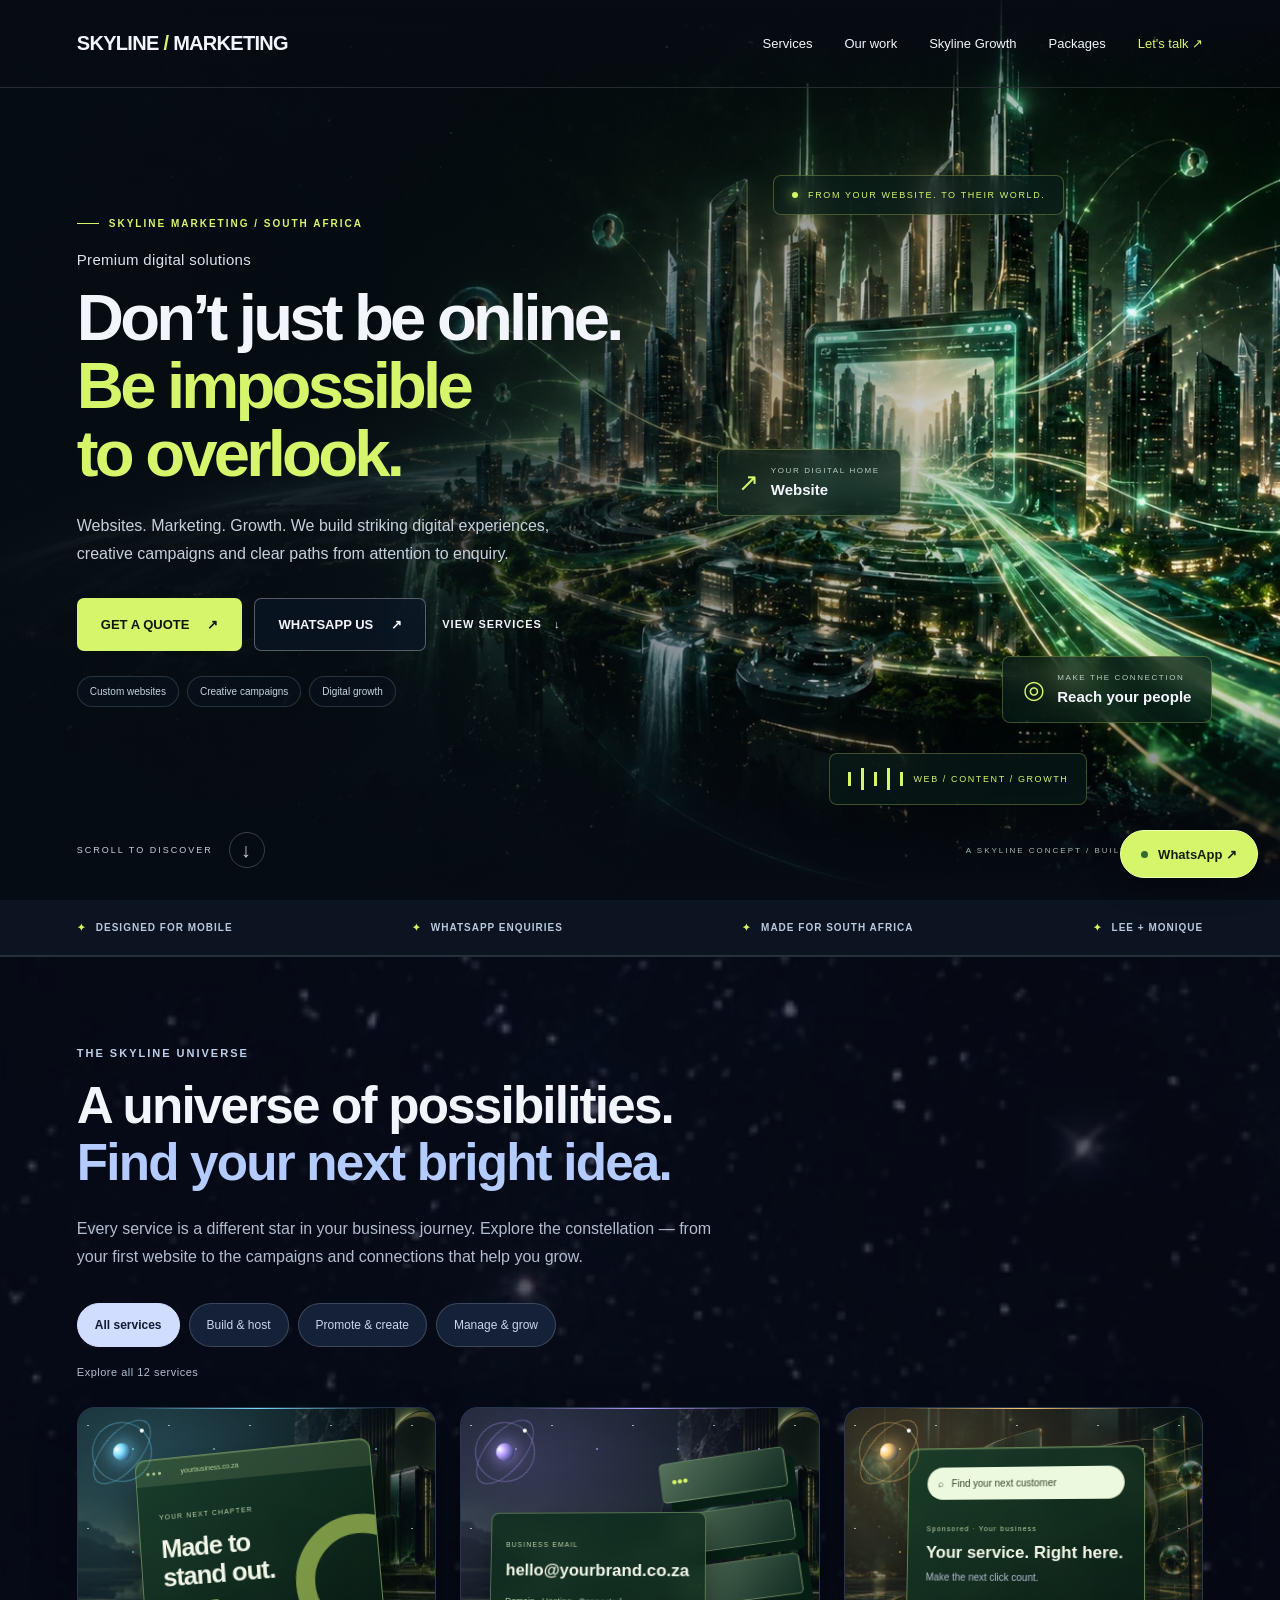
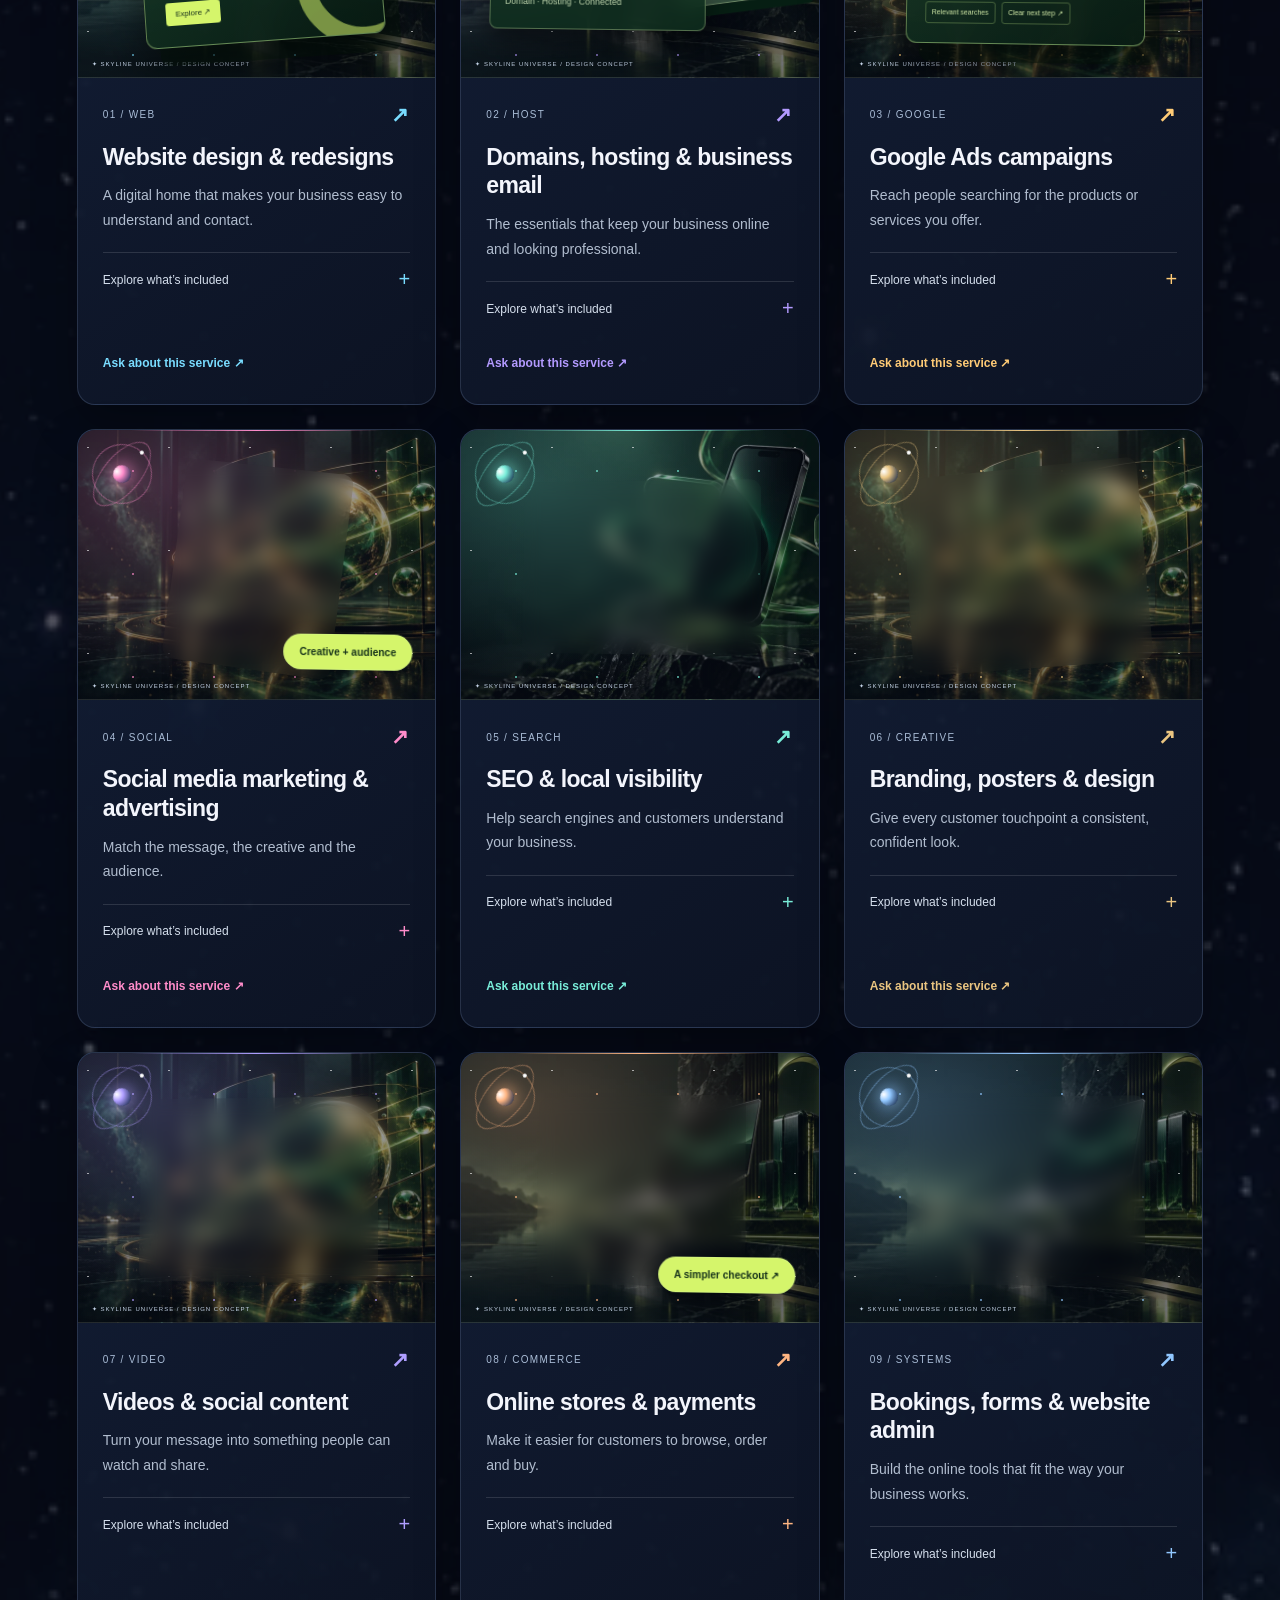
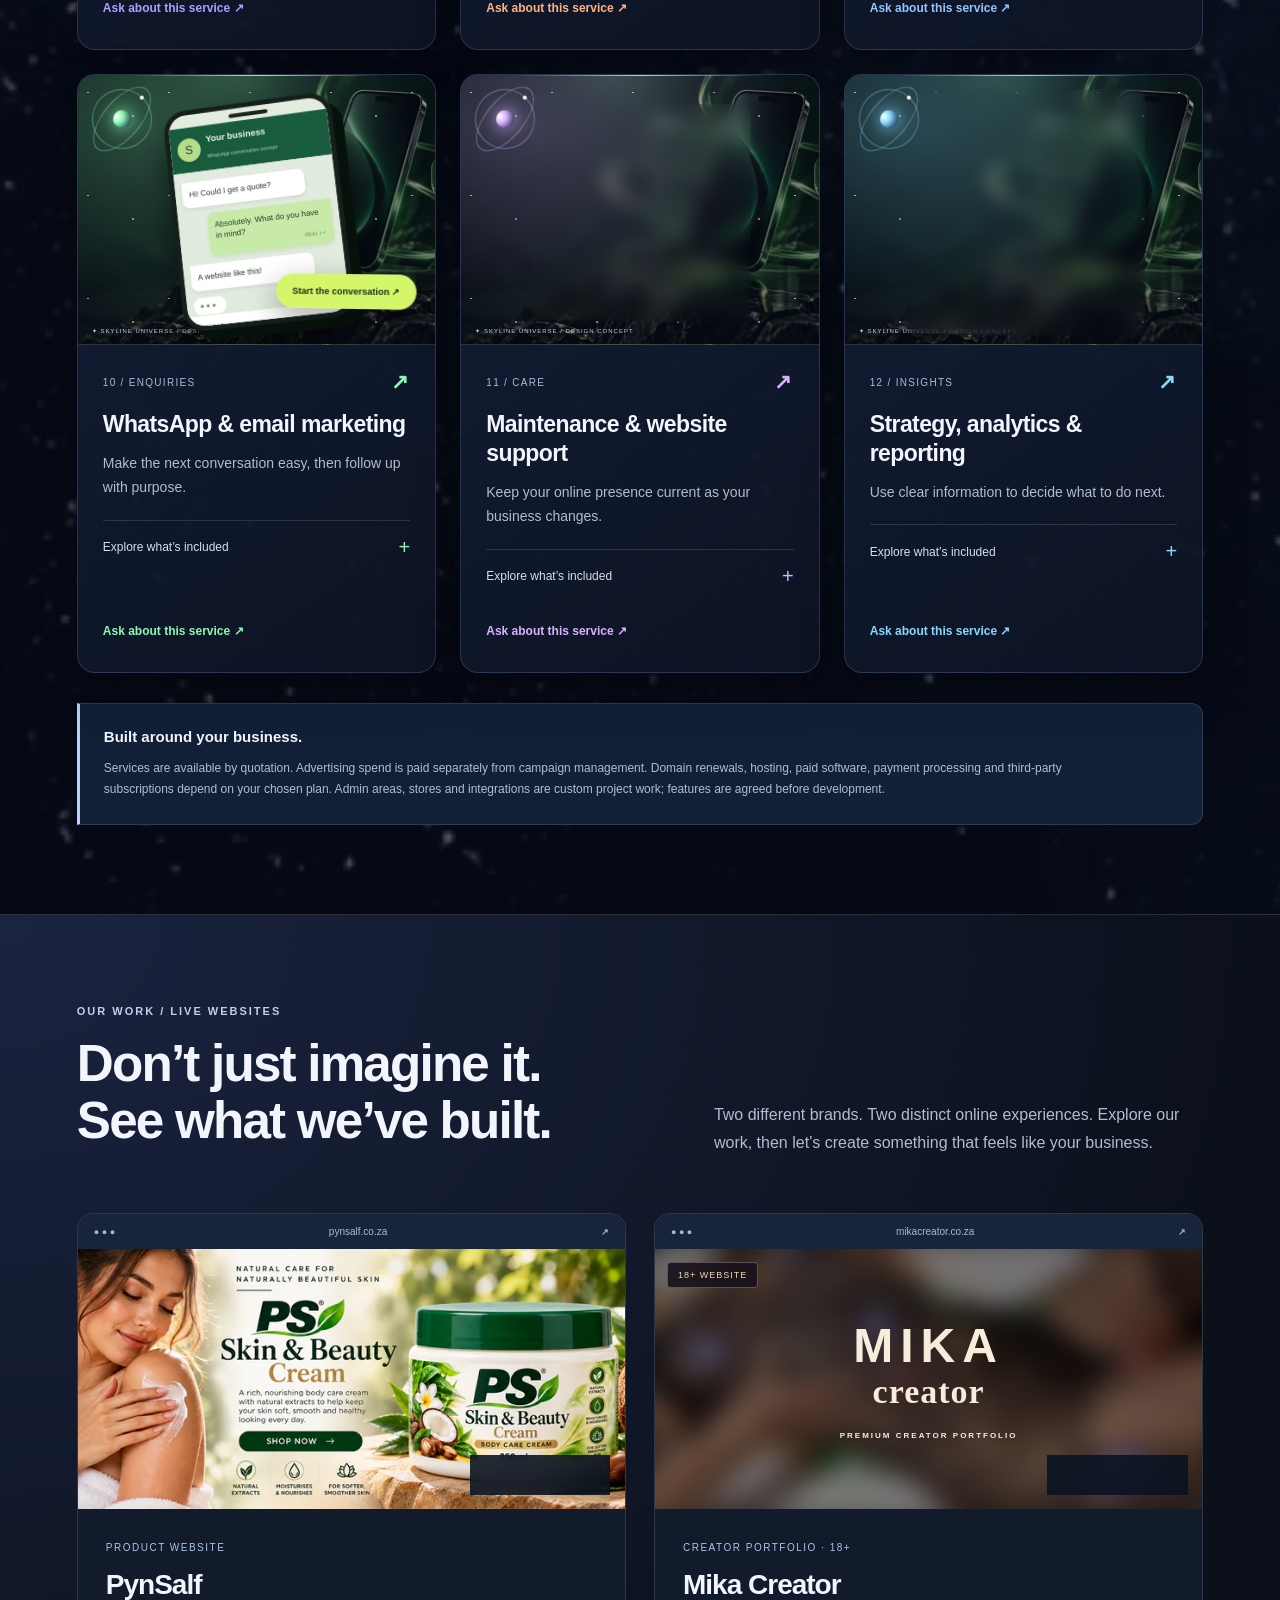
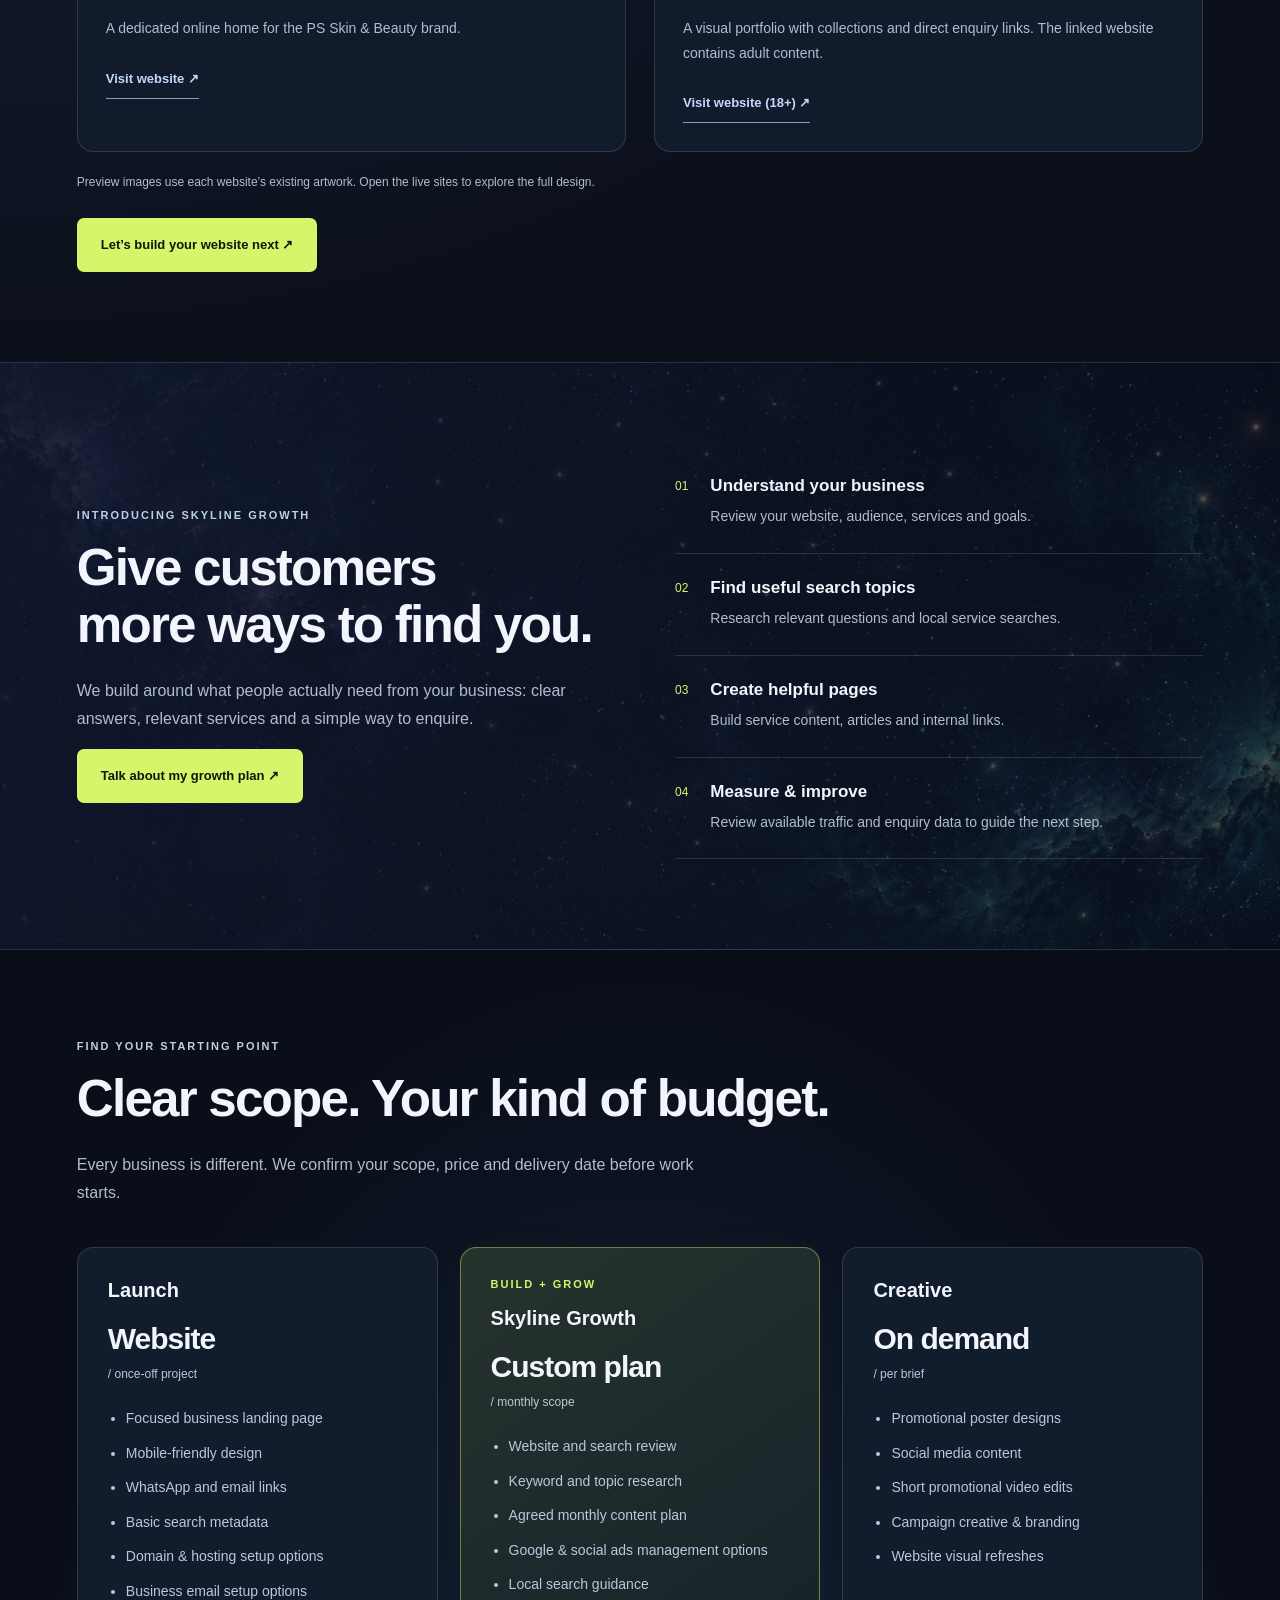
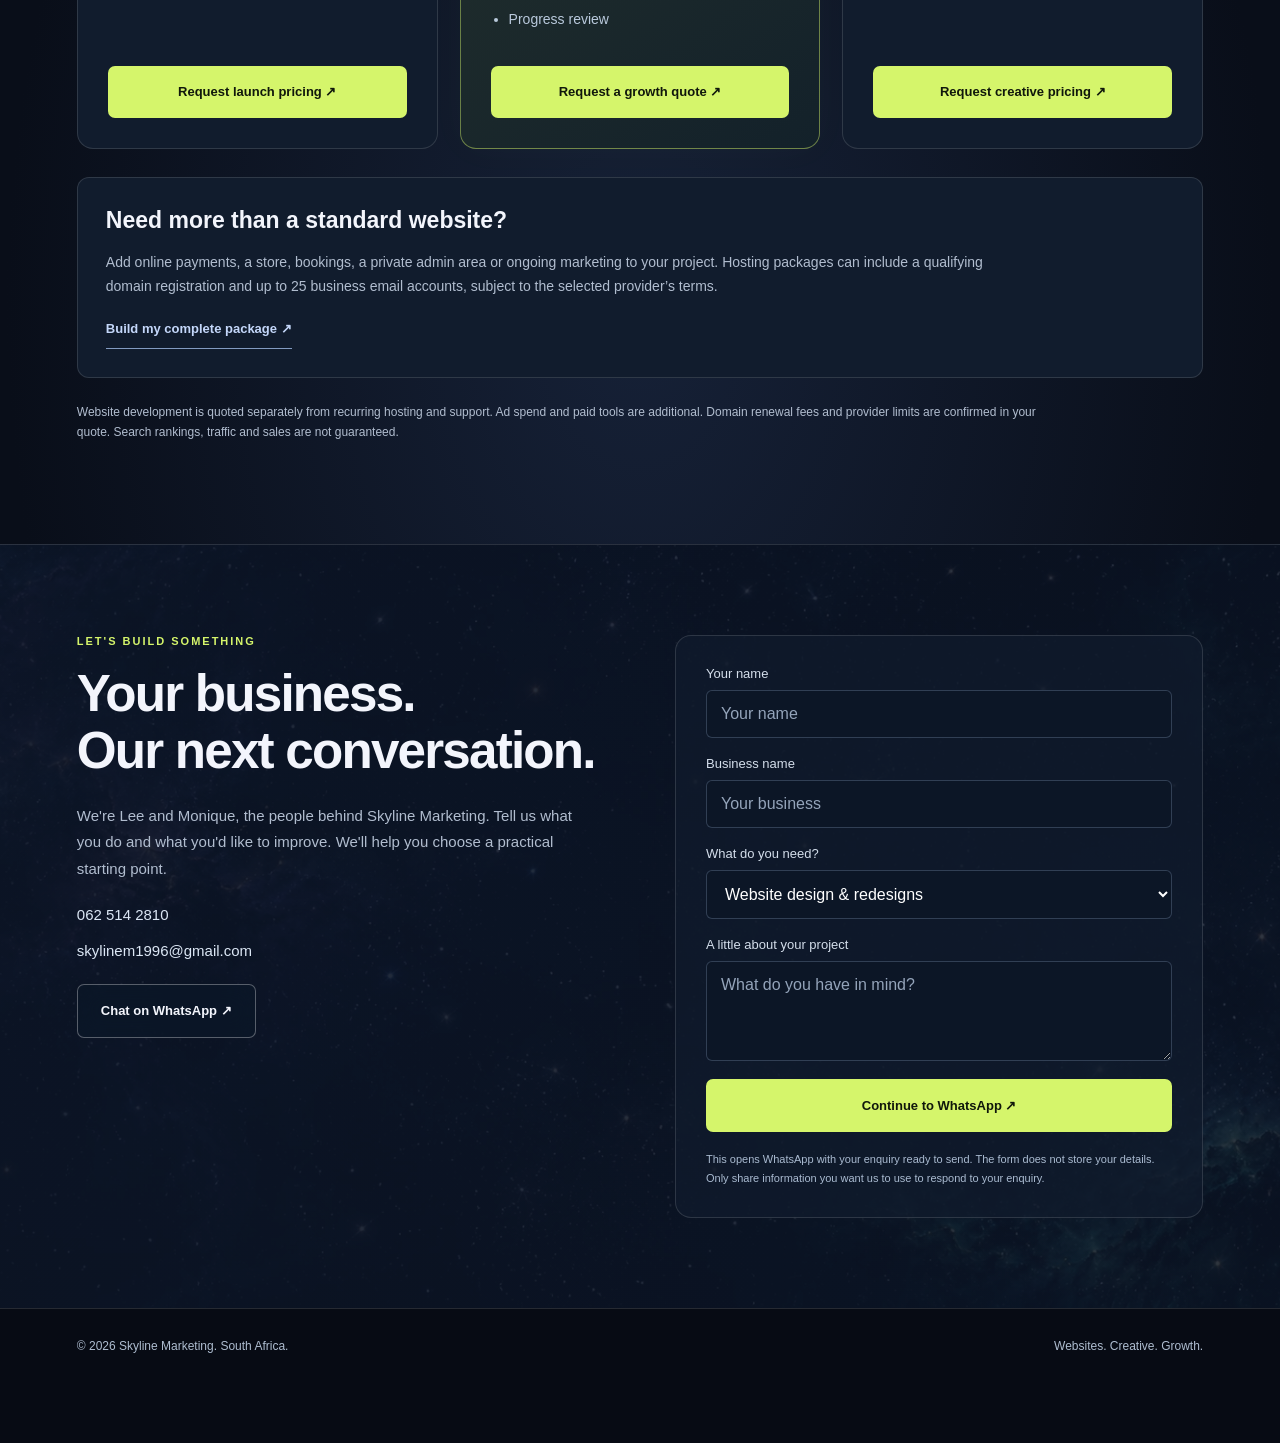
<file: index.html>
<!doctype html>
<html lang="en">
<head><meta charset="utf-8"><meta name="viewport" content="width=device-width, initial-scale=1"><title>Skyline Marketing | Premium Websites &amp; Digital Marketing South Africa</title><meta name="description" content="Premium websites, hosting, business email, SEO, Google Ads, social media and creative services for South African businesses. Talk to Skyline Marketing."><meta name="theme-color" content="#070b14">
<meta property="og:type" content="website">
<meta property="og:locale" content="en_ZA">
<meta property="og:site_name" content="Skyline Marketing">
<meta property="og:title" content="Skyline Marketing | Premium Websites, Marketing &amp; Growth">
<meta property="og:description" content="Website design, hosting, business email, SEO, Google Ads, social media and creative services for South African businesses. Talk to Lee and Monique.">
<meta property="og:image" content="assets/skyline-network.webp">
<meta property="og:image:alt" content="Skyline Marketing&#8217;s futuristic digital city connecting businesses and people">
<meta name="twitter:card" content="summary_large_image">
<meta name="twitter:title" content="Skyline Marketing | Premium Digital Solutions">
<meta name="twitter:description" content="Websites, marketing and growth for South African businesses.">
<meta name="twitter:image" content="assets/skyline-network.webp">
<script type="application/ld+json">{"@context":"https://schema.org","@type":"ProfessionalService","name":"Skyline Marketing","description":"Website design, digital marketing and creative services for South African businesses.","telephone":"+27625142810","email":"skylinem1996@gmail.com","areaServed":{"@type":"Country","name":"South Africa"},"knowsAbout":["Website design and development","Digital marketing","SEO","Google Ads","Social media marketing","Hosting","Graphic design"]}</script>
<link rel="icon" href="assets/favicon.svg" type="image/svg+xml">
<link rel="stylesheet" href="assets/styles.css">
<link rel="stylesheet" href="assets/service-scenes.css">
</head>
<body>
<a class="skip-link" href="#main">Skip to content</a>
<header><a href="#home" class="brand" aria-label="Skyline Marketing home">SKYLINE<span> / </span>MARKETING</a><button class="mobile-toggle" type="button" aria-controls="main-nav" aria-label="Open navigation" aria-expanded="false">Menu</button>
<nav id="main-nav" aria-label="Main navigation"><a href="#services">Services</a><a href="#work">Our work</a><a href="#growth">Skyline Growth</a><a href="#packages">Packages</a><a href="#contact">Let's talk ↗</a>
</nav>
</header>
<main id="main">
<section class="hero" id="home" aria-labelledby="hero-title"><div class="hero-backdrop" aria-hidden="true"><img src="assets/skyline-network.webp" width="1672" height="941" alt="" fetchpriority="high"></div><div class="hero-copy"><div class="eyebrow">SKYLINE MARKETING / SOUTH AFRICA</div><div class="hero-kicker">Premium digital solutions</div><h1 id="hero-title">Don’t just be online.<br><em>Be impossible<br>to overlook.</em></h1><p>Websites. Marketing. Growth. We build striking digital experiences, creative campaigns and clear paths from attention to enquiry.</p><div class="actions"><a class="btn" href="#contact">GET A QUOTE <span aria-hidden="true">&#8599;</span></a><a class="btn outline" href="https://wa.me/27625142810?text=Hi%20Skyline%2C%20I%27d%20like%20a%20quote.">WHATSAPP US <span aria-hidden="true">&#8599;</span></a><a class="text-cta" href="#services">VIEW SERVICES <span aria-hidden="true">&#8595;</span></a></div><div class="hero-tags"><span>Custom websites</span><span>Creative campaigns</span><span>Digital growth</span></div></div><div class="skyline-visual" aria-hidden="true"><div class="data-strip strip-top"><span class="signal"></span> FROM YOUR WEBSITE. TO THEIR WORLD.</div><div class="network-chip chip-web"><span>↗</span><div><small>YOUR DIGITAL HOME</small><b>Website</b></div></div><div class="network-chip chip-people"><span>◎</span><div><small>MAKE THE CONNECTION</small><b>Reach your people</b></div></div><div class="data-strip strip-bottom"><i></i><i></i><i></i><i></i><i></i><span>WEB / CONTENT / GROWTH</span></div></div><a class="hero-scroll" href="#services"><span>SCROLL TO DISCOVER</span><b>↓</b></a><div class="hero-caption">A SKYLINE CONCEPT / BUILT TO CONNECT</div>
</section><div class="strip"><span>DESIGNED FOR MOBILE</span><span>WHATSAPP ENQUIRIES</span><span>MADE FOR SOUTH AFRICA</span><span>LEE + MONIQUE</span></div>
<section class="section services-full" id="services"><div class="eyebrow">The Skyline universe</div><h2>A universe of possibilities.<br><em>Find your next bright idea.</em></h2><p class="intro">Every service is a different star in your business journey. Explore the constellation — from your first website to the campaigns and connections that help you grow.</p><div class="service-filter" role="group" aria-label="Filter services"><button type="button" class="active" data-filter="all" aria-pressed="true">All services</button><button type="button" data-filter="build" aria-pressed="false">Build & host</button><button type="button" data-filter="promote" aria-pressed="false">Promote & create</button><button type="button" data-filter="support" aria-pressed="false">Manage & grow</button></div><p id="service-count" class="service-count" role="status" aria-live="polite">Explore all 12 services</p><div class="service-catalogue">
<article class="service-tile" data-category="build" style="--star:#79dcff;--star-delay:-0.0s"><div aria-hidden="true" class="service-scene scene-1" style="--scene-image:url(service-build.webp)"><div class="scene-grid"></div><div class="cosmic-orbit" aria-hidden="true"><i class="orbit-star"></i><i class="satellite"></i></div><div class="scene-object"><div class="mini-window"><div class="mini-bar">● ● ● <span>yourbusiness.co.za</span></div><div class="mini-page"><small>YOUR NEXT CHAPTER</small><b>Made to<br>stand out.</b><i>Explore ↗</i><div class="mini-orbit"></div></div></div></div><span class="concept-tag">✦ SKYLINE UNIVERSE / DESIGN CONCEPT</span></div><div class="service-copy"><div class="service-index"><span>01 / WEB</span><b>↗</b></div><h3>Website design &amp; redesigns</h3><p>A digital home that makes your business easy to understand and contact.</p><details class="service-details"><summary>Explore what’s included <span>+</span></summary><ul><li>Business websites &amp; landing pages</li><li>Website redesigns &amp; mobile layouts</li><li>Service pages, portfolios &amp; contact forms</li><li>Lead generation pages &amp; enquiry journeys</li></ul></details><a href="#contact" class="service-enquire" data-service="Website design &amp; redesigns">Ask about this service ↗</a></div>
</article>
<article class="service-tile" data-category="build" style="--star:#b39aff;--star-delay:-0.7s"><div aria-hidden="true" class="service-scene scene-2" style="--scene-image:url(service-build.webp)"><div class="scene-grid"></div><div class="cosmic-orbit" aria-hidden="true"><i class="orbit-star"></i><i class="satellite"></i></div><div class="scene-object"><div class="server-stack"><i></i><i></i><i></i></div><div class="glass-float"><small>BUSINESS EMAIL</small><b>hello@yourbrand.co.za</b><span>Domain · Hosting · Connected</span></div></div><span class="concept-tag">✦ SKYLINE UNIVERSE / DESIGN CONCEPT</span></div><div class="service-copy"><div class="service-index"><span>02 / HOST</span><b>↗</b></div><h3>Domains, hosting &amp; business email</h3><p>The essentials that keep your business online and looking professional.</p><details class="service-details"><summary>Explore what’s included <span>+</span></summary><ul><li>Domain registration &amp; DNS setup</li><li>Website hosting setup &amp; migration</li><li>Up to 25 professional email accounts where the selected hosting plan supports them</li><li>SSL, mailbox setup &amp; backup configuration</li></ul></details><a href="#contact" class="service-enquire" data-service="Domains, hosting &amp; business email">Ask about this service ↗</a></div>
</article>
<article class="service-tile" data-category="promote" style="--star:#ffcb76;--star-delay:-1.4s"><div aria-hidden="true" class="service-scene scene-3" style="--scene-image:url(service-promote.webp)"><div class="scene-grid"></div><div class="cosmic-orbit" aria-hidden="true"><i class="orbit-star"></i><i class="satellite"></i></div><div class="scene-object"><div class="search-demo"><div class="search-input">⌕ &nbsp; Find your next customer</div><small>Sponsored · Your business</small><b>Your service. Right here.</b><p>Make the next click count.</p><div class="mini-tags"><span>Relevant searches</span><span>Clear next step ↗</span></div></div></div><span class="concept-tag">✦ SKYLINE UNIVERSE / DESIGN CONCEPT</span></div><div class="service-copy"><div class="service-index"><span>03 / GOOGLE</span><b>↗</b></div><h3>Google Ads campaigns</h3><p>Reach people searching for the products or services you offer.</p><details class="service-details"><summary>Explore what’s included <span>+</span></summary><ul><li>Search campaign setup &amp; keyword research</li><li>Ad copy, location targeting &amp; budget planning</li><li>Conversion tracking setup where supported</li><li>Ongoing campaign reviews &amp; optimisation</li></ul></details><a href="#contact" class="service-enquire" data-service="Google Ads campaigns">Ask about this service ↗</a></div>
</article>
<article class="service-tile" data-category="promote" style="--star:#ff8cca;--star-delay:-2.1s"><div aria-hidden="true" class="service-scene scene-4" style="--scene-image:url(service-promote.webp)"><div class="scene-grid"></div><div class="cosmic-orbit" aria-hidden="true"><i class="orbit-star"></i><i class="satellite"></i></div><div class="scene-object"><div class="social-demo"><div class="social-avatar">S<span>Your brand</span></div><div class="social-image"><b>Make them<br>stop scrolling.</b></div><small>♡ &nbsp; ◇ &nbsp; ↗</small></div><div class="floating-pill">Creative + audience</div></div><span class="concept-tag">✦ SKYLINE UNIVERSE / DESIGN CONCEPT</span></div><div class="service-copy"><div class="service-index"><span>04 / SOCIAL</span><b>↗</b></div><h3>Social media marketing &amp; advertising</h3><p>Match the message, the creative and the audience.</p><details class="service-details"><summary>Explore what’s included <span>+</span></summary><ul><li>Facebook &amp; Instagram campaign support</li><li>Social profile setup &amp; visual branding</li><li>Audience planning &amp; remarketing where eligible</li><li>Ad creative, landing pages &amp; campaign reports</li></ul></details><a href="#contact" class="service-enquire" data-service="Social media marketing &amp; advertising">Ask about this service ↗</a></div>
</article>
<article class="service-tile" data-category="support" style="--star:#79edd9;--star-delay:-2.8s"><div aria-hidden="true" class="service-scene scene-5" style="--scene-image:url(service-support.webp)"><div class="scene-grid"></div><div class="cosmic-orbit" aria-hidden="true"><i class="orbit-star"></i><i class="satellite"></i></div><div class="scene-object"><div class="seo-demo"><small>LOCAL DISCOVERY</small><b>Be found.<br>Be understood.</b><div class="search-input">⌕ &nbsp; Your service + your area</div><span class="map-pin">●</span></div></div><span class="concept-tag">✦ SKYLINE UNIVERSE / DESIGN CONCEPT</span></div><div class="service-copy"><div class="service-index"><span>05 / SEARCH</span><b>↗</b></div><h3>SEO &amp; local visibility</h3><p>Help search engines and customers understand your business.</p><details class="service-details"><summary>Explore what’s included <span>+</span></summary><ul><li>Website SEO audits &amp; on-page improvements</li><li>Local service pages &amp; useful articles</li><li>Google Business Profile &amp; Maps assistance</li><li>Search Console, sitemaps &amp; internal linking</li></ul></details><a href="#contact" class="service-enquire" data-service="SEO &amp; local visibility">Ask about this service ↗</a></div>
</article>
<article class="service-tile" data-category="promote" style="--star:#eac581;--star-delay:-3.5s"><div aria-hidden="true" class="service-scene scene-6" style="--scene-image:url(service-promote.webp)"><div class="scene-grid"></div><div class="cosmic-orbit" aria-hidden="true"><i class="orbit-star"></i><i class="satellite"></i></div><div class="scene-object"><div class="brand-demo"><b>YOUR<br>BRAND.</b><div class="palette"><i></i><i></i><i></i></div><span>Identity / Print / Digital</span></div></div><span class="concept-tag">✦ SKYLINE UNIVERSE / DESIGN CONCEPT</span></div><div class="service-copy"><div class="service-index"><span>06 / CREATIVE</span><b>↗</b></div><h3>Branding, posters &amp; design</h3><p>Give every customer touchpoint a consistent, confident look.</p><details class="service-details"><summary>Explore what’s included <span>+</span></summary><ul><li>Logo concepts &amp; brand style kits</li><li>Posters, flyers, banners &amp; business cards</li><li>Social templates, catalogues &amp; price lists</li><li>Product photo cleanup &amp; promotional visuals</li></ul></details><a href="#contact" class="service-enquire" data-service="Branding, posters &amp; design">Ask about this service ↗</a></div>
</article>
<article class="service-tile" data-category="promote" style="--star:#af9eff;--star-delay:-4.2s"><div aria-hidden="true" class="service-scene scene-7" style="--scene-image:url(service-promote.webp)"><div class="scene-grid"></div><div class="cosmic-orbit" aria-hidden="true"><i class="orbit-star"></i><i class="satellite"></i></div><div class="scene-object"><div class="video-demo"><span class="play-symbol">▶</span><b>Stories that move.</b><div class="timeline"><i></i><i></i><i></i><i></i><i></i></div><small>00:15 / YOUR NEXT CAMPAIGN</small></div></div><span class="concept-tag">✦ SKYLINE UNIVERSE / DESIGN CONCEPT</span></div><div class="service-copy"><div class="service-index"><span>07 / VIDEO</span><b>↗</b></div><h3>Videos &amp; social content</h3><p>Turn your message into something people can watch and share.</p><details class="service-details"><summary>Explore what’s included <span>+</span></summary><ul><li>Short promotional videos &amp; reels</li><li>Video editing, subtitles &amp; resizing</li><li>Product showcases &amp; motion graphics</li><li>Social content planning &amp; copywriting</li></ul></details><a href="#contact" class="service-enquire" data-service="Videos &amp; social content">Ask about this service ↗</a></div>
</article>
<article class="service-tile" data-category="build" style="--star:#ffb582;--star-delay:-4.9s"><div aria-hidden="true" class="service-scene scene-8" style="--scene-image:url(service-build.webp)"><div class="scene-grid"></div><div class="cosmic-orbit" aria-hidden="true"><i class="orbit-star"></i><i class="satellite"></i></div><div class="scene-object"><div class="shop-demo"><small>YOUR ONLINE STORE</small><div class="product-shape"></div><b>From browse<br>to buy.</b><span>Add to cart +</span></div><div class="floating-pill">A simpler checkout ↗</div></div><span class="concept-tag">✦ SKYLINE UNIVERSE / DESIGN CONCEPT</span></div><div class="service-copy"><div class="service-index"><span>08 / COMMERCE</span><b>↗</b></div><h3>Online stores &amp; payments</h3><p>Make it easier for customers to browse, order and buy.</p><details class="service-details"><summary>Explore what’s included <span>+</span></summary><ul><li>Product catalogues &amp; online storefronts</li><li>Cart, checkout &amp; payment gateway integration</li><li>Delivery options &amp; order enquiry journeys</li><li>Product uploads &amp; store management tools</li></ul></details><a href="#contact" class="service-enquire" data-service="Online stores &amp; payments">Ask about this service ↗</a></div>
</article>
<article class="service-tile" data-category="build" style="--star:#91c7ff;--star-delay:-5.6s"><div aria-hidden="true" class="service-scene scene-9" style="--scene-image:url(service-build.webp)"><div class="scene-grid"></div><div class="cosmic-orbit" aria-hidden="true"><i class="orbit-star"></i><i class="satellite"></i></div><div class="scene-object"><div class="booking-demo"><small>YOUR BUSINESS / BOOKINGS</small><b>Make room for<br>your next customer.</b><div class="calendar-grid"><i>1</i><i>2</i><i>3</i><i>4</i><i>5</i><i>6</i><i>7</i><i>8</i><i>9</i><i>10</i><i>11</i><i>12</i><i>13</i><i>14</i></div><span>Choose a time ↗</span></div></div><span class="concept-tag">✦ SKYLINE UNIVERSE / DESIGN CONCEPT</span></div><div class="service-copy"><div class="service-index"><span>09 / SYSTEMS</span><b>↗</b></div><h3>Bookings, forms &amp; website admin</h3><p>Build the online tools that fit the way your business works.</p><details class="service-details"><summary>Explore what’s included <span>+</span></summary><ul><li>Appointment bookings &amp; quote request forms</li><li>Admin login &amp; content management</li><li>Enquiry dashboards &amp; customer portals</li><li>Online business setup, custom digital solutions &amp; integrations</li></ul></details><a href="#contact" class="service-enquire" data-service="Bookings, forms &amp; website admin">Ask about this service ↗</a></div>
</article>
<article class="service-tile" data-category="support" style="--star:#8df7b1;--star-delay:-6.3s"><div aria-hidden="true" class="service-scene scene-10" style="--scene-image:url(service-support.webp)"><div class="scene-grid"></div><div class="cosmic-orbit" aria-hidden="true"><i class="orbit-star"></i><i class="satellite"></i></div><div class="scene-object"><div class="chat-phone"><div class="phone-camera"></div><div class="chat-head"><span class="chat-avatar">S</span><div><b>Your business</b><small>WhatsApp conversation concept</small></div></div><div class="chat-body"><div class="bubble incoming">Hi! Could I get a quote?</div><div class="bubble outgoing">Absolutely. What do you have in mind?<small>09:41 ✓✓</small></div><div class="bubble incoming">A website like this!</div><div class="typing"><i></i><i></i><i></i></div></div><div class="chat-compose">Message… <b>➤</b></div></div><div class="floating-pill chat-pill">Start the conversation ↗</div></div><span class="concept-tag">✦ SKYLINE UNIVERSE / DESIGN CONCEPT</span></div><div class="service-copy"><div class="service-index"><span>10 / ENQUIRIES</span><b>↗</b></div><h3>WhatsApp &amp; email marketing</h3><p>Make the next conversation easy, then follow up with purpose.</p><details class="service-details"><summary>Explore what’s included <span>+</span></summary><ul><li>WhatsApp Business setup &amp; click-to-chat links</li><li>Email templates, newsletters &amp; signup forms</li><li>Welcome sequences &amp; consent-based follow-ups</li><li>Enquiry routing &amp; customer communication flows</li></ul></details><a href="#contact" class="service-enquire" data-service="WhatsApp &amp; email marketing">Ask about this service ↗</a></div>
</article>
<article class="service-tile" data-category="support" style="--star:#d8b1ff;--star-delay:-7.0s"><div aria-hidden="true" class="service-scene scene-11" style="--scene-image:url(service-support.webp)"><div class="scene-grid"></div><div class="cosmic-orbit" aria-hidden="true"><i class="orbit-star"></i><i class="satellite"></i></div><div class="scene-object"><div class="care-demo"><span class="care-ring">✓</span><b>Keep it running.<br>Keep it fresh.</b><div class="status-lines"><span>Content updates <i>●</i></span><span>Website checks <i>●</i></span><span>Backup support <i>●</i></span></div></div></div><span class="concept-tag">✦ SKYLINE UNIVERSE / DESIGN CONCEPT</span></div><div class="service-copy"><div class="service-index"><span>11 / CARE</span><b>↗</b></div><h3>Maintenance &amp; website support</h3><p>Keep your online presence current as your business changes.</p><details class="service-details"><summary>Explore what’s included <span>+</span></summary><ul><li>Content edits &amp; product updates</li><li>Website health checks &amp; technical fixes</li><li>Backup and update support within agreed scope</li><li>Hosting, email &amp; website troubleshooting</li></ul></details><a href="#contact" class="service-enquire" data-service="Maintenance &amp; website support">Ask about this service ↗</a></div>
</article>
<article class="service-tile" data-category="support" style="--star:#87d9fb;--star-delay:-7.7s"><div aria-hidden="true" class="service-scene scene-12" style="--scene-image:url(service-support.webp)"><div class="scene-grid"></div><div class="cosmic-orbit" aria-hidden="true"><i class="orbit-star"></i><i class="satellite"></i></div><div class="scene-object"><div class="analytics-demo"><small>YOUR NEXT MOVE / INSIGHTS</small><b>Clarity beats guesswork.</b><div class="chart-bars"><i style="--bar:25%"></i><i style="--bar:42%"></i><i style="--bar:33%"></i><i style="--bar:61%"></i><i style="--bar:48%"></i><i style="--bar:73%"></i><i style="--bar:64%"></i><i style="--bar:88%"></i></div><span>Understand · Plan · Improve</span></div></div><span class="concept-tag">✦ SKYLINE UNIVERSE / DESIGN CONCEPT</span></div><div class="service-copy"><div class="service-index"><span>12 / INSIGHTS</span><b>↗</b></div><h3>Strategy, analytics &amp; reporting</h3><p>Use clear information to decide what to do next.</p><details class="service-details"><summary>Explore what’s included <span>+</span></summary><ul><li>Digital presence reviews &amp; competitor research</li><li>Analytics &amp; conversion measurement setup</li><li>Content and campaign planning</li><li>Monthly reports &amp; practical next-step recommendations</li></ul></details><a href="#contact" class="service-enquire" data-service="Strategy, analytics &amp; reporting">Ask about this service ↗</a></div>
</article></div><div class="service-scope"><b>Built around your business.</b><p>Services are available by quotation. Advertising spend is paid separately from campaign management. Domain renewals, hosting, paid software, payment processing and third-party subscriptions depend on your chosen plan. Admin areas, stores and integrations are custom project work; features are agreed before development.</p></div>
</section>
<section class="section portfolio" id="work"><div class="work-heading"><div><div class="eyebrow">Our work / Live websites</div><h2>Don’t just imagine it.<br>See what we’ve built.</h2></div><p class="intro">Two different brands. Two distinct online experiences. Explore our work, then let’s create something that feels like your business.</p></div><div class="work-grid">
<article class="work-card"><a class="work-preview ps-preview" href="https://pynsalf.co.za/" target="_blank" rel="noopener noreferrer" aria-label="Visit PynSalf website, opens in a new tab"><div class="preview-browser"><span>● ● ●</span><small>pynsalf.co.za</small><b>↗</b></div><img src="assets/pynsalf-preview.webp" alt="PynSalf website hero image featuring its skin and beauty cream" width="760" height="302" loading="lazy"><span class="preview-visit">Explore live website ↗</span></a><div class="work-info"><div><span class="work-type">PRODUCT WEBSITE</span><h3>PynSalf</h3><p>A dedicated online home for the PS Skin &amp; Beauty brand.</p></div><a href="https://pynsalf.co.za/" target="_blank" rel="noopener noreferrer" class="work-link">Visit website ↗</a></div>
</article>
<article class="work-card"><a class="work-preview mika-preview" href="https://mikacreator.co.za/" target="_blank" rel="noopener noreferrer" aria-label="Visit Mika Creator, adult website, opens in a new tab"><div class="preview-browser"><span>● ● ●</span><small>mikacreator.co.za</small><b>↗</b></div><div class="mika-photo"><img src="assets/mika-preview.jpg" alt="Mika Creator website featured image" width="1200" height="630" loading="lazy"><div class="mika-preview-title">MIKA <em>creator</em><small>PREMIUM CREATOR PORTFOLIO</small></div></div><span class="adult-label">18+ WEBSITE</span><span class="preview-visit">Explore live website ↗</span></a><div class="work-info"><div><span class="work-type">CREATOR PORTFOLIO · 18+</span><h3>Mika Creator</h3><p>A visual portfolio with collections and direct enquiry links. The linked website contains adult content.</p></div><a href="https://mikacreator.co.za/" target="_blank" rel="noopener noreferrer" class="work-link">Visit website (18+) ↗</a></div>
</article></div><p class="work-note">Preview images use each website’s existing artwork. Open the live sites to explore the full design.</p><a href="#contact" class="btn">Let’s build your website next ↗</a>
</section>
<section class="section growth" id="growth"><div><div class="eyebrow">Introducing Skyline Growth</div><h2>Give customers<br>more ways to find you.</h2><p class="intro">We build around what people actually need from your business: clear answers, relevant services and a simple way to enquire.</p><a class="btn" href="#contact">Talk about my growth plan ↗</a></div><ol class="steps"><li><span>01</span><div><b>Understand your business</b><span>Review your website, audience, services and goals.</span></div></li><li><span>02</span><div><b>Find useful search topics</b><span>Research relevant questions and local service searches.</span></div></li><li><span>03</span><div><b>Create helpful pages</b><span>Build service content, articles and internal links.</span></div></li><li><span>04</span><div><b>Measure & improve</b><span>Review available traffic and enquiry data to guide the next step.</span></div></li></ol>
</section>
<section class="section pricing" id="packages"><div class="eyebrow">Find your starting point</div><h2>Clear scope. Your kind of budget.</h2><p class="intro">Every business is different. We confirm your scope, price and delivery date before work starts.</p><div class="grid">
<article class="price-card"><h3>Launch</h3><div class="price">Website <small>/ once-off project</small></div><ul><li>Focused business landing page</li><li>Mobile-friendly design</li><li>WhatsApp and email links</li><li>Basic search metadata</li><li>Domain &amp; hosting setup options</li><li>Business email setup options</li></ul><a class="btn" href="#contact" data-service="Website design &amp; redesigns">Request launch pricing ↗</a>
</article>
<article class="price-card featured"><div class="eyebrow" style="color:var(--lime);margin-bottom:16px">BUILD + GROW</div><h3>Skyline Growth</h3><div class="price">Custom plan <small>/ monthly scope</small></div><ul><li>Website and search review</li><li>Keyword and topic research</li><li>Agreed monthly content plan</li><li>Google &amp; social ads management options</li><li>Local search guidance</li><li>Progress review</li></ul><a class="btn" href="#contact" data-service="Skyline Growth">Request a growth quote ↗</a>
</article>
<article class="price-card"><h3>Creative</h3><div class="price">On demand <small>/ per brief</small></div><ul><li>Promotional poster designs</li><li>Social media content</li><li>Short promotional video edits</li><li>Campaign creative &amp; branding</li><li>Website visual refreshes</li></ul><a class="btn" href="#contact" data-service="Branding, posters &amp; design">Request creative pricing ↗</a>
</article></div><div class="package-extras"><h3>Need more than a standard website?</h3><p>Add online payments, a store, bookings, a private admin area or ongoing marketing to your project. Hosting packages can include a qualifying domain registration and up to 25 business email accounts, subject to the selected provider’s terms.</p><a href="#contact" class="work-link" data-service="I need a complete package">Build my complete package ↗</a></div><p class="footnote">Website development is quoted separately from recurring hosting and support. Ad spend and paid tools are additional. Domain renewal fees and provider limits are confirmed in your quote. Search rankings, traffic and sales are not guaranteed.</p>
</section>
<section class="section contact" id="contact"><div><div class="eyebrow" style="color:var(--lime)">Let's build something</div><h2>Your business.<br>Our next conversation.</h2><p>We're Lee and Monique, the people behind Skyline Marketing. Tell us what you do and what you'd like to improve. We'll help you choose a practical starting point.</p><p><a href="tel:+27625142810">062 514 2810</a><br><a href="mailto:skylinem1996@gmail.com">skylinem1996@gmail.com</a></p><a class="btn outline" href="https://wa.me/27625142810?text=Hi%20Skyline%2C%20I%27d%20like%20a%20quote.">Chat on WhatsApp ↗</a></div>
<form id="enquiry"><label>Your name<input name="name" required maxlength="100" autocomplete="name" placeholder="Your name"></label><label>Business name<input name="business" maxlength="150" autocomplete="organization" placeholder="Your business"></label><label>What do you need?<select name="service" id="service"><option>Website design &amp; redesigns</option><option>Domains, hosting &amp; business email</option><option>Google Ads campaigns</option><option>Social media marketing &amp; advertising</option><option>SEO &amp; local visibility</option><option>Branding, posters &amp; design</option><option>Videos &amp; social content</option><option>Online stores &amp; payments</option><option>Bookings, forms &amp; website admin</option><option>WhatsApp &amp; email marketing</option><option>Maintenance &amp; website support</option><option>Strategy, analytics &amp; reporting</option><option>Skyline Growth</option><option>I need a complete package</option></select></label><label>A little about your project<textarea name="message" rows="3" maxlength="2000" required placeholder="What do you have in mind?"></textarea></label><button class="btn" type="submit">Continue to WhatsApp ↗</button><small>This opens WhatsApp with your enquiry ready to send. The form does not store your details. Only share information you want us to use to respond to your enquiry.</small><noscript><p>Prefer a direct enquiry? Use the WhatsApp button or email link alongside this form.</p></noscript>
</form>
</section>
</main>
<footer><span>© 2026 Skyline Marketing. South Africa.</span><span>Websites. Creative. Growth.</span>
</footer><a class="wa" href="https://wa.me/27625142810?text=Hi%20Skyline%2C%20let%27s%20talk%20about%20my%20business." aria-label="Chat with Skyline on WhatsApp">WhatsApp ↗</a>
<script src="assets/supabase-config.js"></script>
<script src="assets/site.js" defer>
</script>
<script src="assets/analytics.js" defer></script>
</body>
</html>
</file>
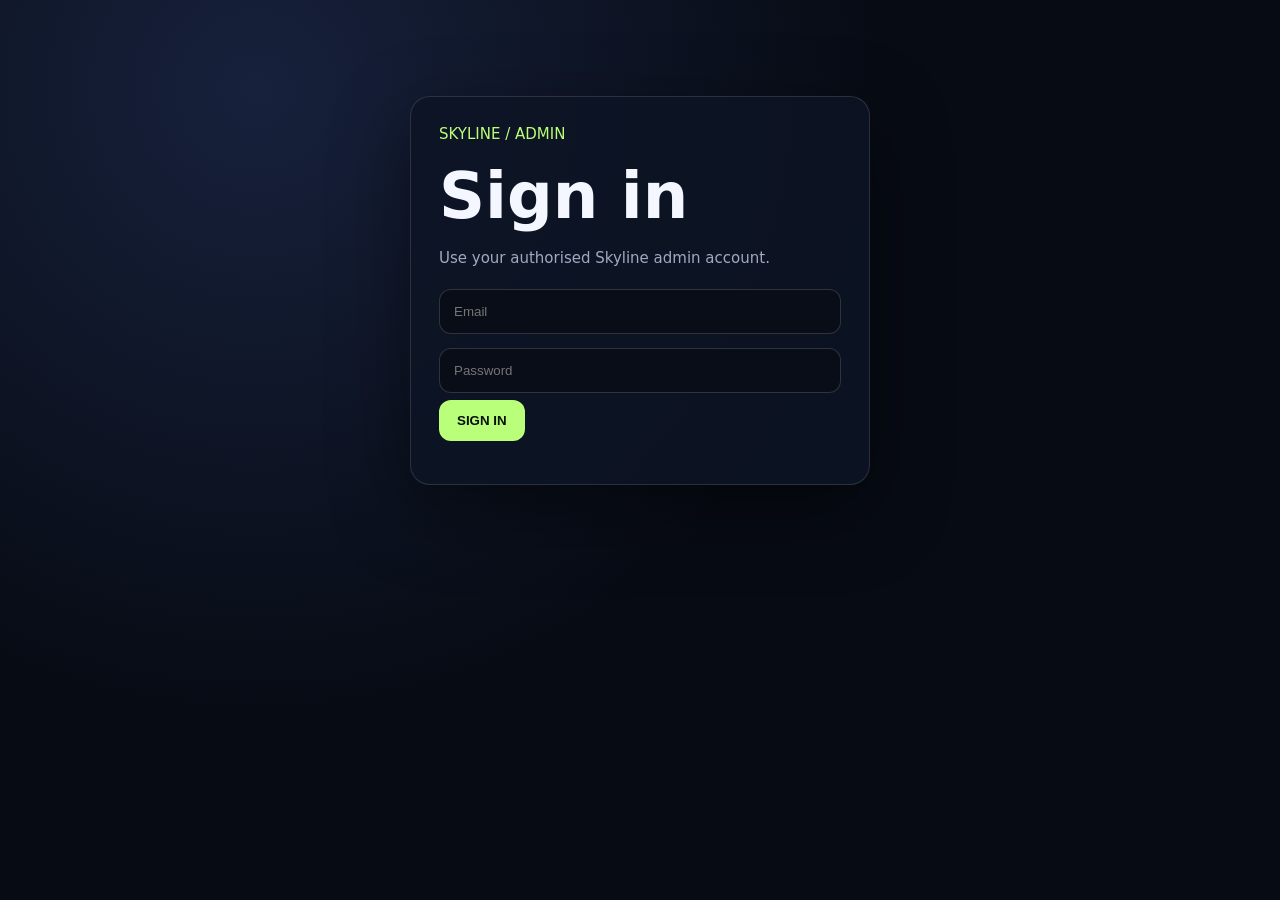
<file: admin/index.html>
<!doctype html><html lang="en"><head><meta charset="utf-8"><meta name="viewport" content="width=device-width,initial-scale=1"><title>Skyline Admin</title><meta name="robots" content="noindex,nofollow"><style>
:root{color-scheme:dark}*{box-sizing:border-box}body{margin:0;min-height:100vh;font:15px system-ui;background:radial-gradient(circle at 20% 10%,#17213c,#070b14 48%);color:#f4f7ff;padding:24px}.wrap{width:min(1050px,100%);margin:auto}.panel,.card{border:1px solid #ffffff20;border-radius:20px;background:#0d1424dd;box-shadow:0 25px 80px #0007}.panel{padding:28px}.top{display:flex;justify-content:space-between;gap:16px;align-items:center}.badge{color:#b9ff79}h1{font-size:clamp(2rem,6vw,4rem);margin:.25em 0}.muted{color:#9faac1}.login{max-width:460px;margin:8vh auto}.login input{width:100%;padding:14px;margin:7px 0;border:1px solid #ffffff28;border-radius:12px;background:#080d17;color:white}.btn{border:0;border-radius:12px;padding:13px 18px;background:#b9ff79;color:#07100a;font-weight:800;cursor:pointer}.ghost{background:#ffffff10;color:white}.grid{display:grid;grid-template-columns:repeat(3,1fr);gap:12px;margin:18px 0}.card{padding:18px}.card b{font-size:1.8rem;display:block;margin-top:5px}.rows{display:grid;grid-template-columns:1fr 1fr;gap:12px}.rows table{width:100%;border-collapse:collapse}.rows td,.rows th{padding:10px;border-bottom:1px solid #ffffff12;text-align:left}.error{color:#ff9b9b}.hidden{display:none!important}@media(max-width:700px){body{padding:12px}.grid,.rows{grid-template-columns:1fr}.panel{padding:18px}}
</style></head><body><div class="wrap">
<section id="login" class="panel login"><span class="badge">SKYLINE / ADMIN</span><h1>Sign in</h1><p class="muted">Use your authorised Skyline admin account.</p><form id="loginForm"><input id="email" type="email" autocomplete="username" placeholder="Email" required><input id="password" type="password" autocomplete="current-password" placeholder="Password" required><button class="btn" type="submit">SIGN IN</button></form><p id="loginError" class="error"></p></section>
<section id="dash" class="hidden"><div class="panel top"><div><span class="badge">SKYLINE / ADMIN</span><h1>Analytics</h1><span id="who" class="muted"></span></div><button id="logout" class="btn ghost">SIGN OUT</button></div>
<div class="grid"><div class="card"><span class="muted">Page views today</span><b id="today">0</b></div><div class="card"><span class="muted">Page views / 30 days</span><b id="views30">0</b></div><div class="card"><span class="muted">Sessions / 7 days</span><b id="sessions7">0</b></div><div class="card"><span class="muted">WhatsApp clicks / 30 days</span><b id="wa30">0</b></div><div class="card"><span class="muted">Leads / 30 days</span><b id="leads30">0</b></div><div class="card"><span class="muted">Page views / 7 days</span><b id="views7">0</b></div></div>
<div class="rows"><div class="card"><h2>Last 30 days</h2><table><thead><tr><th>Day</th><th>Views</th><th>Sessions</th></tr></thead><tbody id="traffic"></tbody></table></div><div class="card"><h2>Clicks & events</h2><table><thead><tr><th>Event</th><th>Total</th></tr></thead><tbody id="events"></tbody></table></div></div><p id="dashError" class="error"></p></section>
</div><script src="../assets/supabase-config.js"></script><script>
const C=window.SKYLINE_SUPABASE, base=C.url+"/auth/v1", rpc=C.url+"/rest/v1/rpc/";
const H=t=>({apikey:C.key,Authorization:"Bearer "+t,"Content-Type":"application/json"});
const store=(d)=>localStorage.setItem("skyline_admin_session",JSON.stringify(d));
const get=()=>{try{return JSON.parse(localStorage.getItem("skyline_admin_session"))}catch{return null}};
const clear=()=>localStorage.removeItem("skyline_admin_session");
async function call(name,token,body={}){const r=await fetch(rpc+name,{method:"POST",headers:H(token),body:JSON.stringify(body)});if(!r.ok)throw new Error(await r.text());return r.json()}
async function show(s){try{const a=await call("is_admin",s.access_token);if(a!==true)throw new Error("This account is not authorised for Skyline admin.");login.classList.add("hidden");dash.classList.remove("hidden");who.textContent=s.user?.email||"";const [st,tr,ev]=await Promise.all([call("admin_get_stats",s.access_token),call("admin_daily_traffic",s.access_token,{p_days:30}),call("admin_event_breakdown",s.access_token,{p_days:30})]);today.textContent=st.page_views_today||0;views30.textContent=st.page_views_30d||0;sessions7.textContent=st.sessions_7d||0;wa30.textContent=st.whatsapp_clicks_30d||0;leads30.textContent=st.leads_30d||0;views7.textContent=st.page_views_7d||0;traffic.innerHTML=tr.map(x=>'<tr><td>'+x.day+'</td><td>'+x.page_views+'</td><td>'+x.sessions+'</td></tr>').join("")||'<tr><td colspan="3">No traffic yet</td></tr>';events.innerHTML=ev.map(x=>'<tr><td>'+x.event_name.replaceAll("_"," ")+'</td><td>'+x.total+'</td></tr>').join("")||'<tr><td colspan="2">No events yet</td></tr>'}catch(e){clear();dash.classList.add("hidden");login.classList.remove("hidden");loginError.textContent=e.message}}
loginForm.addEventListener("submit",async e=>{e.preventDefault();loginError.textContent="";try{const r=await fetch(base+"/token?grant_type=password",{method:"POST",headers:{"apikey":C.key,"Content-Type":"application/json"},body:JSON.stringify({email:email.value,password:password.value})});const d=await r.json();if(!r.ok)throw new Error(d.error_description||d.msg||"Sign in failed");store(d);await show(d)}catch(x){loginError.textContent=x.message}});
logout.onclick=async()=>{const s=get();if(s)fetch(base+"/logout",{method:"POST",headers:H(s.access_token)}).catch(()=>{});clear();location.reload()};
const s=get();if(s)show(s);
</script></body></html>
</file>
<file: assets/styles.css>
/* Skyline Marketing — shared layout and visual system. No external dependencies. */
:root{color-scheme:dark;--bg:#070b14;--panel:#111b2a;--text:#f3f5fc;--muted:#b1bdcf;--lime:#d5f56b;--line:#ffffff20;--space:clamp(20px,6vw,100px)}
*{box-sizing:border-box}html{scroll-behavior:smooth;scroll-padding-top:100px}body{margin:0;background:var(--bg);color:var(--text);font-family:Arial,Helvetica,sans-serif;-webkit-font-smoothing:antialiased}a{color:inherit;text-decoration:none}button,input,select,textarea{font:inherit}button,a,input,select,textarea,summary{-webkit-tap-highlight-color:transparent}button{cursor:pointer}img{display:block;max-width:100%}[hidden]{display:none!important}:focus-visible{outline:2px solid var(--lime);outline-offset:5px}::selection{background:var(--lime);color:var(--bg)}p{line-height:1.75;color:var(--muted)}h1,h2,h3,p{overflow-wrap:break-word}h2{font-size:clamp(32px,4vw,54px);letter-spacing:-1.8px;line-height:1.12;margin:18px 0 24px}h3{line-height:1.25}em{font-style:normal}.eyebrow{font-size:11px;font-weight:700;letter-spacing:2px;text-transform:uppercase;color:#bed0e8}.intro{max-width:640px;font-size:16px}.section{padding:clamp(64px,7vw,108px) var(--space);border-top:1px solid var(--line)}.skip-link{position:fixed;top:12px;left:16px;padding:14px;background:var(--lime);color:var(--bg);z-index:100;transform:translateY(-180%)}.skip-link:focus{transform:none}
header{position:absolute;inset:0 0 auto;z-index:20;min-height:88px;padding:22px var(--space);display:flex;align-items:center;justify-content:space-between;gap:24px;border-bottom:1px solid var(--line);background:linear-gradient(#070b14df,#070b1430)}.brand{font-weight:800;font-size:20px;letter-spacing:-.7px;white-space:nowrap}.brand span{color:var(--lime)}nav{display:flex;align-items:center;gap:clamp(16px,2.5vw,36px);font-size:13px}nav a{padding:10px 0;transition:color .2s}nav a:last-child{color:var(--lime)}nav a:hover{color:var(--lime)}.mobile-toggle{display:none}
.btn{display:inline-flex;align-items:center;justify-content:center;gap:18px;min-height:50px;padding:17px 23px;border:1px solid transparent;border-radius:7px;background:var(--lime);color:#10170b;font-size:13px;font-weight:800;line-height:1.35;transition:transform .2s,box-shadow .2s}.btn:hover{transform:translateY(-2px);box-shadow:0 8px 28px #d5f56b26}.outline{background:#0c1828a6;color:var(--text);border-color:#ffffff50;backdrop-filter:blur(12px)}.actions{display:flex;align-items:center;flex-wrap:wrap;gap:12px;margin-top:30px}.text-cta{font-size:11px;font-weight:700;letter-spacing:1px;padding:17px 4px;display:inline-flex;gap:12px}.text-cta:hover{color:var(--lime)}
.hero{position:relative;isolation:isolate;min-height:800px;min-height:max(760px,100svh);display:flex;align-items:center;padding:145px var(--space) 120px;overflow:hidden;background:#060f11}.hero-backdrop{position:absolute;inset:0;z-index:-3}.hero-backdrop img{width:100%;height:100%;object-fit:cover;object-position:center;animation:reveal 1.2s ease-out}.hero:before{content:'';position:absolute;inset:0;z-index:-2;background:linear-gradient(90deg,#060c13f5 0%,#060c13d9 28%,#060c1370 52%,#060c1308 85%),linear-gradient(0deg,#070b14,transparent 25%,transparent 80%,#070b1470)}.hero-copy{position:relative;z-index:2;max-width:670px;width:58%}.hero .eyebrow{color:var(--lime);font-size:10px;letter-spacing:2px;display:flex;align-items:center;gap:10px}.hero .eyebrow:before{content:'';width:22px;height:1px;background:var(--lime)}.hero-kicker{font-size:15px;color:#dae3ef;margin-top:22px;letter-spacing:.3px}.hero h1{font-size:clamp(50px,5.1vw,82px);line-height:1.04;letter-spacing:-3.8px;margin:16px 0 24px;font-weight:800}.hero h1 em{color:var(--lime)}.hero p{font-size:16px;max-width:480px;color:#c7d0dc}.hero-tags{display:flex;flex-wrap:wrap;gap:8px;margin-top:25px}.hero-tags span{font-size:10px;border:1px solid #ffffff25;background:#08132180;color:#c7d4df;padding:9px 12px;border-radius:30px}.skyline-visual{position:absolute;inset:120px 0 95px 56%;pointer-events:none}.data-strip,.network-chip{position:absolute;backdrop-filter:blur(12px);border:1px solid #d5f56b45;background:#081a18b3;box-shadow:0 16px 50px #0004;border-radius:8px}.data-strip{display:flex;align-items:center;gap:10px;padding:14px 18px;color:#d5f56b;font-size:9px;letter-spacing:1.6px}.strip-top{top:8%;left:10%}.signal{width:6px;height:6px;border-radius:50%;background:var(--lime);box-shadow:0 0 12px var(--lime)}.network-chip{display:flex;align-items:center;gap:12px;padding:16px 20px;animation:float 8s ease-in-out infinite}.network-chip>span{font-size:25px;color:var(--lime)}.network-chip small{display:block;font-size:8px;letter-spacing:1.6px;color:#b6ccbf;margin-bottom:6px}.network-chip b{font-size:15px}.chip-web{left:0;top:48%}.chip-people{right:12%;bottom:12%;animation-delay:-3s}.strip-bottom{left:20%;bottom:0}.strip-bottom i{height:14px;width:3px;background:var(--lime)}.strip-bottom i:nth-child(2n){height:22px}.hero-scroll{position:absolute;left:var(--space);bottom:32px;display:flex;gap:16px;align-items:center;font-size:9px;letter-spacing:2px;color:#c3d0df}.hero-scroll b{display:grid;place-items:center;width:36px;height:36px;font-size:20px;border:1px solid #ffffff35;border-radius:50%;font-weight:400}.hero-caption{position:absolute;bottom:45px;right:var(--space);font-size:8px;letter-spacing:2px;color:#a6b9b5}.strip{padding:22px var(--space);display:flex;justify-content:space-between;flex-wrap:wrap;gap:16px;border-bottom:1px solid var(--line);background:#0b1420;color:#b9c9dc;font-size:10px;font-weight:700;letter-spacing:1px}.strip span:before{content:'✦';color:var(--lime);margin-right:10px}
.services-full{position:relative;isolation:isolate;background:#090e1a}.services-full:before{content:'';position:absolute;inset:0;z-index:-1;opacity:.3;background:url('skyline-universe.webp') center top/cover}.services-full h2 em{color:#b4cbff}.service-filter{display:flex;flex-wrap:wrap;gap:9px;margin:32px 0 16px}.service-filter button{min-height:44px;padding:11px 17px;border:1px solid #ffffff2c;border-radius:30px;background:#142139;color:#cbd6e9;font-size:12px;transition:background .2s}.service-filter button.active{background:#d0ddff;border-color:#d0ddff;color:#111b30;font-weight:700}.service-filter button:hover{border-color:#c6d6fa}.service-count{font-size:11px;letter-spacing:.5px;margin:0 0 24px}.service-catalogue{display:grid;grid-template-columns:repeat(3,minmax(0,1fr));gap:24px}.service-tile{position:relative;min-width:0;display:flex;flex-direction:column;border:1px solid #91a9d533;border-radius:18px;overflow:hidden;background:linear-gradient(145deg,#142039ef,#0d1424ed);box-shadow:0 18px 45px #0004;transition:transform .25s,border-color .25s}.service-tile:before{content:'';position:absolute;inset:0 15% auto;height:1px;background:linear-gradient(90deg,transparent,var(--star),transparent);z-index:3}.service-tile:hover{transform:translateY(-4px);border-color:var(--star)}.service-scene{height:270px;position:relative;isolation:isolate;overflow:hidden;perspective:900px;flex:none;border-bottom:1px solid var(--line);background:linear-gradient(#08112260,#080e1b99),var(--scene-image) center/cover}.service-scene:before{content:'';position:absolute;inset:0;background:radial-gradient(ellipse at 20% 20%,color-mix(in srgb,var(--star) 25%,transparent),transparent 65%)}.scene-grid{position:absolute;inset:0;opacity:.6;background:radial-gradient(1px 1px at 12% 17%,white 98%,transparent),radial-gradient(1px 1px at 68% 40%,var(--star) 98%,transparent);background-size:81px 103px}.scene-object{position:absolute;inset:32px 25px 27px;display:flex;align-items:center;justify-content:center;z-index:2;transform:rotateY(-8deg) rotateX(4deg);transition:transform .6s}.service-tile:hover .scene-object{transform:rotateY(0) rotateX(0)}.cosmic-orbit{position:absolute;left:14px;top:14px;width:60px;height:60px;border:1px solid color-mix(in srgb,var(--star) 45%,transparent);border-radius:50%;transform:rotate(-25deg);z-index:3;pointer-events:none}.cosmic-orbit:before{content:'';position:absolute;inset:10px -10px;border:1px solid color-mix(in srgb,var(--star) 40%,transparent);border-radius:50%;transform:rotate(-25deg)}.orbit-star{position:absolute;left:20px;top:20px;width:18px;height:18px;border-radius:50%;background:radial-gradient(circle at 30% 25%,white,var(--star) 35%,#142749 90%);box-shadow:0 0 18px var(--star)}.satellite{position:absolute;right:0;top:16px;width:4px;height:4px;border-radius:50%;background:white}.concept-tag{position:absolute;bottom:10px;left:14px;font-size:6px;letter-spacing:1px;color:#c4d3e6}.service-copy{padding:25px;display:flex;flex-direction:column;flex:1}.service-index{display:flex;justify-content:space-between;align-items:center;font-size:10px;letter-spacing:1.3px;color:#a9bcd6}.service-index b{font-size:21px;color:var(--star)}.service-tile h3{font-size:23px;letter-spacing:-.6px;margin:16px 0 12px}.service-tile p{font-size:14px;margin:0}.service-details{margin:20px 0 0}.service-details summary{min-height:44px;padding:15px 0;display:flex;justify-content:space-between;gap:8px;align-items:center;border-top:1px solid var(--line);font-size:12px;cursor:pointer;list-style:none;color:#d5dfed}.service-details summary::-webkit-details-marker{display:none}.service-details summary span{font-size:20px;color:var(--star)}.service-details[open] summary span{transform:rotate(45deg)}.service-tile ul{list-style:none;padding:0;margin:0 0 16px}.service-tile li{padding:10px 0;border-top:1px solid var(--line);font-size:12px;line-height:1.65;color:#b8c9df}.service-enquire{display:flex;align-items:center;min-height:44px;color:var(--star);font-size:12px;font-weight:700;margin-top:auto;padding-top:12px}.service-enquire:hover{text-decoration:underline}.service-scope{margin-top:30px;background:#122037;border:1px solid var(--line);border-left:3px solid #b7ceff;padding:24px;border-radius:0 12px 12px 0}.service-scope b{font-size:15px}.service-scope p{font-size:12px;margin-bottom:0;max-width:980px}
.portfolio{background:radial-gradient(ellipse at 0 0,#1a2440,#0b101b 70%)}.work-heading{display:grid;grid-template-columns:1.2fr 1fr;gap:50px;align-items:end}.work-grid{display:grid;grid-template-columns:repeat(2,minmax(0,1fr));gap:28px;margin:40px 0 20px}.work-card{border:1px solid var(--line);border-radius:16px;overflow:hidden;background:#111b2c;transition:transform .25s}.work-card:hover{transform:translateY(-4px)}.work-preview{position:relative;display:block;overflow:hidden}.preview-browser{display:flex;align-items:center;justify-content:space-between;padding:12px 16px;background:#18243a;color:#aab8cc;font-size:9px}.preview-browser small{font-size:10px}.work-preview>img,.mika-photo{width:100%;height:260px;object-fit:cover}.mika-photo{position:relative;overflow:hidden;background:#18141b}.mika-photo img{width:100%;height:100%;object-fit:cover;filter:brightness(.5) blur(12px);transform:scale(1.1)}.mika-preview-title{position:absolute;inset:0;display:flex;align-items:center;justify-content:center;flex-direction:column;font-size:48px;font-weight:700;letter-spacing:7px;color:#f6eddb}.mika-preview-title em{font-size:34px;font-family:Georgia,serif;letter-spacing:1px}.mika-preview-title small{font-size:8px;margin-top:20px;letter-spacing:2px}.preview-visit{position:absolute;bottom:15px;right:15px;padding:12px 14px;font-size:11px;border:1px solid #ffffff55;border-radius:5px;backdrop-filter:blur(10px);background:#081221df;color:white}.adult-label{position:absolute;top:48px;left:12px;background:#18121ce8;color:#eed8ae;border:1px solid #eed8ae50;border-radius:4px;padding:7px 10px;font-size:9px;letter-spacing:1px}.work-info{padding:28px}.work-type{font-size:10px;color:#aec5e8;letter-spacing:1.5px}.work-info h3{font-size:28px;margin:12px 0;letter-spacing:-1px}.work-info p{font-size:14px;margin-bottom:22px}.work-link{display:inline-block;min-height:36px;font-size:13px;font-weight:700;color:#c4d7fa;border-bottom:1px solid #829bc1;padding:8px 0}.work-note{font-size:12px;margin-bottom:25px}
.growth{display:grid;grid-template-columns:1fr 1fr;align-items:center;gap:70px;background:linear-gradient(90deg,#10172bed,#0b1323bd),url('skyline-universe.webp') center/cover}.steps{list-style:none;padding:0;margin:0}.steps li{display:flex;gap:22px;padding:24px 0;border-bottom:1px solid var(--line)}.steps li>span{font-size:12px;color:var(--lime);padding-top:3px}.steps b{display:block;font-size:17px;margin-bottom:9px}.steps div>span{font-size:14px;line-height:1.7;color:var(--muted)}.pricing{background:radial-gradient(ellipse at 50% 80%,#162137,#090e19 70%)}.grid{display:grid;grid-template-columns:repeat(3,minmax(0,1fr));gap:22px;margin-top:40px}.price-card{padding:30px;border:1px solid var(--line);border-radius:16px;background:#111c2d;display:flex;flex-direction:column;min-width:0}.price-card.featured{background:linear-gradient(145deg,#26332d,#13212a);border-color:#d5f56b70;box-shadow:0 0 40px #d5f56b07}.price-card h3{font-size:20px;margin:0 0 18px}.price{font-size:30px;font-weight:700;letter-spacing:-1px;line-height:1.2}.price small{display:block;font-size:12px;color:#bbc9da;font-weight:400;letter-spacing:0;margin-top:10px}.price-card ul{font-size:14px;line-height:1.75;color:#b9c9dc;padding-left:18px;margin:25px 0;flex:1}.price-card li{margin-bottom:10px}.price-card .btn{width:100%;padding:16px 12px}.package-extras{margin-top:28px;padding:28px;background:#111c2d;border:1px solid var(--line);border-radius:12px}.package-extras h3{font-size:23px;margin:0 0 15px}.package-extras p{font-size:14px;max-width:880px}.footnote{font-size:12px;line-height:1.7;max-width:960px;margin-top:24px}
.contact{display:grid;grid-template-columns:1fr 1fr;gap:70px;background:linear-gradient(90deg,#0c1526ed,#0b1425d9),url('skyline-universe.webp') center/cover}.contact p{font-size:15px;max-width:510px}.contact p a{display:inline-block;padding:5px 0;color:#dce7f5;overflow-wrap:anywhere}.contact p a:hover{color:var(--lime)}form{display:grid;gap:18px;padding:30px;background:#111c2dbd;border:1px solid var(--line);border-radius:16px}label{display:grid;gap:9px;font-size:13px;color:#d4deeb}input,select,textarea{width:100%;min-width:0;min-height:48px;padding:14px;border:1px solid #7187a75c;border-radius:6px;background:#0c1626;color:white;font-size:16px}input::placeholder,textarea::placeholder{color:#94a4ba;opacity:1}textarea{resize:vertical;min-height:100px}form small{font-size:11px;color:#aabbd1;line-height:1.7}footer{display:flex;justify-content:space-between;gap:20px;padding:30px var(--space) 90px;border-top:1px solid var(--line);font-size:12px;color:#aebdd0}.wa{position:fixed;bottom:22px;right:22px;z-index:25;display:flex;align-items:center;gap:10px;padding:15px 20px;min-height:48px;background:var(--lime);color:#15210e;border:1px solid #edffac;border-radius:30px;box-shadow:0 8px 28px #0006;font-size:13px;font-weight:700}.wa:before{content:'';width:7px;height:7px;background:#326b30;border-radius:50%}
@keyframes float{50%{transform:translateY(-8px)}}@keyframes reveal{from{opacity:.4;transform:scale(1.025)}to{opacity:1;transform:scale(1)}}
@media(min-width:1600px){:root{--space:max(6vw,calc((100vw - 1420px)/2))}.hero h1{font-size:86px}}
@media(max-width:1100px){.service-catalogue{grid-template-columns:repeat(2,minmax(0,1fr))}.hero-copy{width:65%}.hero h1{font-size:clamp(48px,6vw,65px)}.hero .actions{max-width:420px}.hero .text-cta{flex-basis:100%;padding:8px 0}.strip-top{font-size:8px;left:4%;padding:12px}.chip-people{right:8%}.grid{gap:15px}.price-card{padding:23px}.price-card .btn{font-size:12px}.contact,.growth{gap:40px}.brand{font-size:18px}}
@media(max-width:900px){header{min-height:78px;padding:19px var(--space)}.mobile-toggle{display:block;min-height:40px;padding:9px 13px;border:1px solid #ffffff40;border-radius:5px;background:#101a2bc9;color:white;font-size:12px}nav{display:none;position:absolute;top:77px;left:0;right:0;padding:18px var(--space) 24px;background:#0b1323f7;backdrop-filter:blur(18px);border-bottom:1px solid #ffffff30;flex-direction:column;align-items:stretch;gap:0}nav.open{display:flex}nav a{padding:14px 0}.hero{min-height:780px}.hero-copy{width:75%}.skyline-visual{left:65%;}.data-strip,.chip-web{display:none}.chip-people{right:10%;bottom:7%}.hero-caption{display:none}.hero h1{font-size:clamp(48px,7vw,64px)}.work-heading{gap:25px}.grid{grid-template-columns:1fr}.price-card{padding:28px}.price-card .btn{max-width:320px}.price-card ul{columns:2;column-gap:30px}.price-card li{break-inside:avoid}.contact{gap:32px}form{padding:24px}}
@media(max-width:700px){html{scroll-padding-top:22px}.hero{display:block;min-height:0;padding:125px var(--space) 250px}.hero-copy{width:100%;max-width:540px}.hero h1{font-size:clamp(43px,8.5vw,60px);letter-spacing:-2.2px}.hero .eyebrow{font-size:9px;letter-spacing:1.5px}.hero-kicker{font-size:14px;margin-top:20px}.hero p{font-size:15px;max-width:470px}.hero .actions{max-width:none;gap:10px}.hero .btn{font-size:11px;padding:16px 17px;gap:10px}.hero .text-cta{flex-basis:100%;padding:10px 0}.hero-tags{margin-top:15px;gap:6px}.hero-tags span{font-size:9px;padding:8px 10px}.hero-backdrop img{object-position:64% center}.hero:before{background:linear-gradient(0deg,#070b14,transparent 15%,#070b1430 27%,#070b14e8 55%,#070b14e8),linear-gradient(90deg,#070b1420,transparent)}.skyline-visual{inset:auto 0 50px;height:175px}.chip-web{display:flex;left:var(--space);top:48%}.chip-people{right:var(--space);bottom:65%}.network-chip{padding:11px 14px}.network-chip b{font-size:12px}.network-chip small{font-size:7px;letter-spacing:1px}.network-chip>span{font-size:20px}.hero-scroll{bottom:20px;font-size:8px}.hero-scroll b{width:30px;height:30px}.strip{display:grid;grid-template-columns:1fr 1fr;gap:16px;font-size:8px;letter-spacing:.8px}.strip span:before{margin-right:6px}.service-catalogue{grid-template-columns:1fr;gap:24px}.service-scene{height:280px}.scene-object{inset:32px 35px 27px}.service-copy{padding:25px}.service-tile h3{font-size:25px}.service-details summary,.service-enquire{font-size:13px}.work-heading,.work-grid,.growth,.contact{grid-template-columns:1fr}.work-heading{gap:0}.work-grid{gap:25px;margin-top:28px}.work-preview>img,.mika-photo{height:230px}.growth,.contact{gap:35px}.price-card ul{columns:auto}form{padding:24px}.wa{bottom:14px;right:14px;font-size:12px;padding:13px 16px}footer{flex-direction:column;gap:12px}}
@media(max-width:360px){header{gap:10px}.brand{font-size:15px}.hero h1{font-size:36px;letter-spacing:-1.8px}.hero{padding-top:114px}.hero .btn{padding:14px 12px;font-size:10px}.hero-tags span{font-size:8px}.service-copy{padding:22px}.service-tile h3{font-size:23px}.scene-object{inset:32px 18px 27px}.service-filter{gap:7px}.service-filter button{font-size:11px;padding:11px 13px}form{padding:20px}.network-chip{padding:10px}.chip-people{bottom:67%}.price-card{padding:23px}}
@media(prefers-reduced-motion:reduce){html{scroll-behavior:auto}*,*:before,*:after{animation:none!important;transition:none!important}.service-tile:hover,.work-card:hover,.btn:hover{transform:none}.service-tile:hover .scene-object{transform:rotateY(-8deg) rotateX(4deg)}}
</file>
<file: assets/service-scenes.css>
/* Original Skyline service illustrations, preserved. */
.scene-object small{font-size:7px;letter-spacing:1.2px;color:#bfd6ad}.scene-object b{color:#f2f7e8}.mini-window,.search-demo,.social-demo,.seo-demo,.brand-demo,.video-demo,.shop-demo,.booking-demo,.care-demo,.analytics-demo{position:relative;width:240px;background:linear-gradient(145deg,#183d29ed,#071a12ed);border:1px solid #b8e28780;border-radius:11px;box-shadow:14px 18px 0 #04110970,0 22px 45px #0008,inset 0 1px 0 #f0ffc330;backdrop-filter:blur(9px);padding:19px}.mini-window{padding:0;overflow:hidden;transform:rotate(-5deg)}.mini-bar{font-size:7px;background:#bdd79725;padding:10px;color:#b5d399;display:flex;gap:20px}.mini-page{position:relative;padding:21px;min-height:155px;overflow:hidden}.mini-page b,.seo-demo b,.video-demo b,.shop-demo b,.booking-demo b,.care-demo b{display:block;font-size:26px;letter-spacing:-1px;line-height:1.1;margin:12px 0}.mini-page i{display:inline-block;font-size:8px;padding:7px 10px;background:#d5f56b;color:#18321c;font-style:normal;border-radius:3px}.mini-orbit{position:absolute;width:130px;height:130px;border:19px solid #d5f56b;border-radius:50%;right:-47px;top:47px;opacity:.55}.server-stack{width:125px;transform:rotate(-8deg);position:absolute;right:0;top:15px}.server-stack i{display:block;height:40px;background:linear-gradient(135deg,#56725b,#122d22);border:1px solid #c8e9a655;box-shadow:8px 10px 0 #061e13;margin-bottom:13px;border-radius:5px}.server-stack i:before{content:'•••';color:#d5f56b;padding:10px;display:block}.glass-float{position:absolute;left:0;bottom:20px;padding:20px 15px;background:#0e2e1edb;border:1px solid #abc98c70;border-radius:8px;box-shadow:0 15px 30px #0007;backdrop-filter:blur(10px)}.glass-float b{display:block;font-size:17px;margin:10px 0}.glass-float span,.brand-demo>span,.analytics-demo>span{font-size:9px;color:#bed4ac}.search-input{padding:11px;background:#edf9df;color:#334727;border-radius:20px;font-size:10px;margin-bottom:18px}.search-demo>b{display:block;font-size:17px;margin-top:8px}.search-demo p{font-size:10px;margin-top:6px}.mini-tags{display:flex;gap:6px;margin-top:15px}.mini-tags span{font-size:7px;color:#d4eca9;border:1px solid #99be6e60;padding:6px;border-radius:3px}.social-demo{width:170px;padding:12px;transform:rotate(7deg)}.social-avatar{font-size:9px;color:#d5f56b}.social-avatar span{color:white;margin-left:10px;font-size:8px}.social-image{height:130px;margin:10px 0;background:radial-gradient(circle at 100% 0,#bcdf63,transparent),linear-gradient(150deg,#284e34,#0b2015);padding:14px;display:flex;align-items:center}.social-image b{font-size:25px;letter-spacing:-1px}.floating-pill{position:absolute;bottom:4px;right:0;padding:11px 15px;border:1px solid #d4f68c80;border-radius:30px;background:#d5f56b;color:#17331a;font-size:10px;font-weight:700;box-shadow:0 10px 30px #0005}.seo-demo .search-input{font-size:8px;margin:16px 0 0}.map-pin{position:absolute;right:13px;top:43px;background:#d5f56b;color:#294022;padding:12px;border-radius:50%;box-shadow:0 0 25px #d5f56b60}.brand-demo{transform:rotate(-5deg);background:linear-gradient(140deg,#d5f56b,#90b74e)}.brand-demo>b{font-size:41px;line-height:1;letter-spacing:-2px;color:#14301b}.palette{display:flex;gap:8px;margin:17px 0}.palette i{width:27px;height:27px;border-radius:50%;background:#112b1c;border:1px solid #ffffff60}.palette i:nth-child(2){background:#f4f4e3}.palette i:nth-child(3){background:#6e9745}.brand-demo>span{color:#254720}.video-demo{padding-top:30px}.play-symbol{float:right;width:43px;height:43px;background:#d5f56b;color:#214026;border-radius:50%;display:grid;place-items:center}.timeline{display:flex;gap:3px;height:27px;margin:22px 0 9px}.timeline i{flex:1;background:#b8dd7680;border-radius:2px}.timeline i:nth-child(2n){background:#527459}.video-demo b{font-size:21px;width:150px}.shop-demo{width:210px;height:190px}.product-shape{position:absolute;right:18px;top:60px;width:50px;height:70px;background:linear-gradient(135deg,#d5f56b,#567338);border-radius:12px 12px 7px 7px;box-shadow:10px 10px 20px #0005;transform:rotate(-12deg)}.shop-demo b{font-size:23px;max-width:120px;margin-top:21px}.shop-demo>span,.booking-demo>span{font-size:8px;padding:8px 12px;background:#d5f56b;color:#18301b;border-radius:4px;display:inline-block}.booking-demo{padding:15px}.booking-demo b{font-size:19px;margin:10px 0}.calendar-grid{display:grid;grid-template-columns:repeat(7,1fr);gap:4px;margin-bottom:10px}.calendar-grid i{font-style:normal;font-size:8px;color:#cfdfbb;background:#a8c77720;text-align:center;padding:5px}.calendar-grid i:nth-child(9){background:#d5f56b;color:#17301b}.chat-phone{position:relative;width:172px;height:224px;background:#e3ecdf;border:5px solid #142019;border-radius:23px;box-shadow:10px 10px 0 #07110b,0 22px 35px #0008;transform:rotate(-7deg);overflow:hidden;padding-top:13px}.phone-camera{position:absolute;top:5px;left:63px;width:40px;height:4px;border-radius:4px;background:#18251a}.chat-head{display:flex;align-items:center;gap:6px;background:#185b3d;padding:9px 7px}.chat-head b{font-size:9px;display:block}.chat-head small{font-size:5px;letter-spacing:0;color:#c7e0cc}.chat-avatar{display:grid;place-items:center;width:24px;height:24px;border-radius:50%;background:#b5dc88;color:#1d492c;font-size:12px}.chat-body{padding:10px 7px;background:repeating-linear-gradient(45deg,#e2ebdf,#e2ebdf 9px,#dae6d5 10px);height:145px}.bubble{font-size:8px;line-height:1.45;padding:7px;border-radius:7px;max-width:125px;margin-bottom:7px;color:#243a27;box-shadow:0 2px 4px #0001}.incoming{background:white;border-top-left-radius:0}.outgoing{background:#c8eaa9;margin-left:auto;border-top-right-radius:0}.bubble small{font-size:5px;letter-spacing:0;display:block;color:#587347;text-align:right}.typing{display:flex;gap:3px;background:white;padding:7px;width:33px;border-radius:8px}.typing i{width:3px;height:3px;border-radius:50%;background:#69925a;animation:typing-dot 1.4s infinite}.typing i:nth-child(2){animation-delay:.2s}.typing i:nth-child(3){animation-delay:.4s}.chat-compose{font-size:7px;color:#708367;background:white;padding:7px;display:flex;justify-content:space-between}.chat-compose b{color:#286749}.chat-pill{bottom:10px;right:-4px;font-size:9px}.care-demo{text-align:center;width:220px}.care-ring{display:grid;place-items:center;margin:auto;width:45px;height:45px;border:2px solid #d5f56b;border-radius:50%;color:#d5f56b;box-shadow:0 0 23px #bcff7340;font-size:24px}.care-demo b{font-size:19px}.status-lines{text-align:left}.status-lines span{display:flex;justify-content:space-between;font-size:8px;padding:6px 0;color:#c6d9b7;border-top:1px solid #c8e69a20}.status-lines i{color:#d5f56b;font-style:normal}.analytics-demo>b{display:block;font-size:19px;margin:12px 0}.chart-bars{height:78px;display:flex;gap:10px;align-items:flex-end;border-bottom:1px solid #c5e69960;margin:18px 0}.chart-bars i{flex:1;height:var(--bar);background:linear-gradient(#d5f56b,#527745);border-radius:3px 3px 0 0;box-shadow:4px 0 8px #d5f56b12}
</file>
